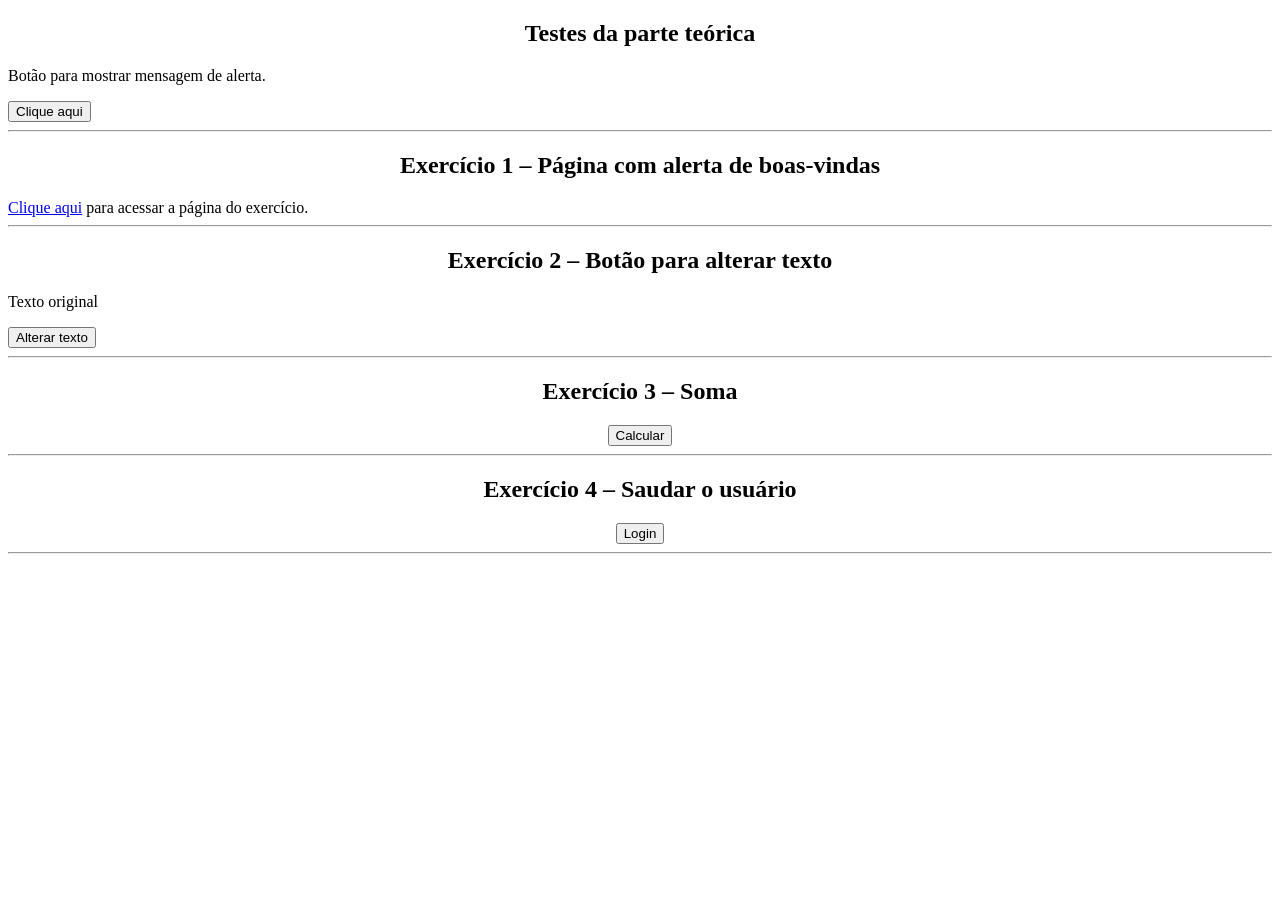
<file: Aula SENAC - 11_11_2025/index.html>
<!DOCTYPE html>
<html lang="en">
<head>
    <meta charset="UTF-8">
    <meta name="viewport" content="width=device-width, initial-scale=1.0">
    <title>Exercícios JavaScript</title>
</head>
<body>
    <header>
        <center>
            <h2>Testes da parte teórica</h2>
        </center>
        <p>Botão para mostrar mensagem de alerta.</p>
        <button onclick="voceClicou();">Clique aqui</button>
        <hr>
    </header>

    <div>
        <center>
            <h2>Exercício 1 – Página com alerta de boas-vindas</h2>
        </center>
        <a href="exercicio1.html">Clique aqui</a> para acessar a página do exercício.
        <hr>
    </div>

    <div>
        <center>
            <h2>Exercício 2 – Botão para alterar texto</h2>
        </center>
        <p id="mensagem">Texto original</p>
        <button onclick="mudarTexto();">Alterar texto</button>
        <hr>        
    </div>

    <div>
        <center>
            <h2>Exercício 3 – Soma</h2>
            <button onclick="calcular();">Calcular</button>        
        </center>

        <hr>        
    </div>

    <div>
        <center>
            <h2>Exercício 4 – Saudar o usuário</h2>
            <button onclick="saudar();">Login</button>        
        </center>

        <hr>        
    </div>

<script src="funcoes.js"></script>
</body>
</html>
</file>
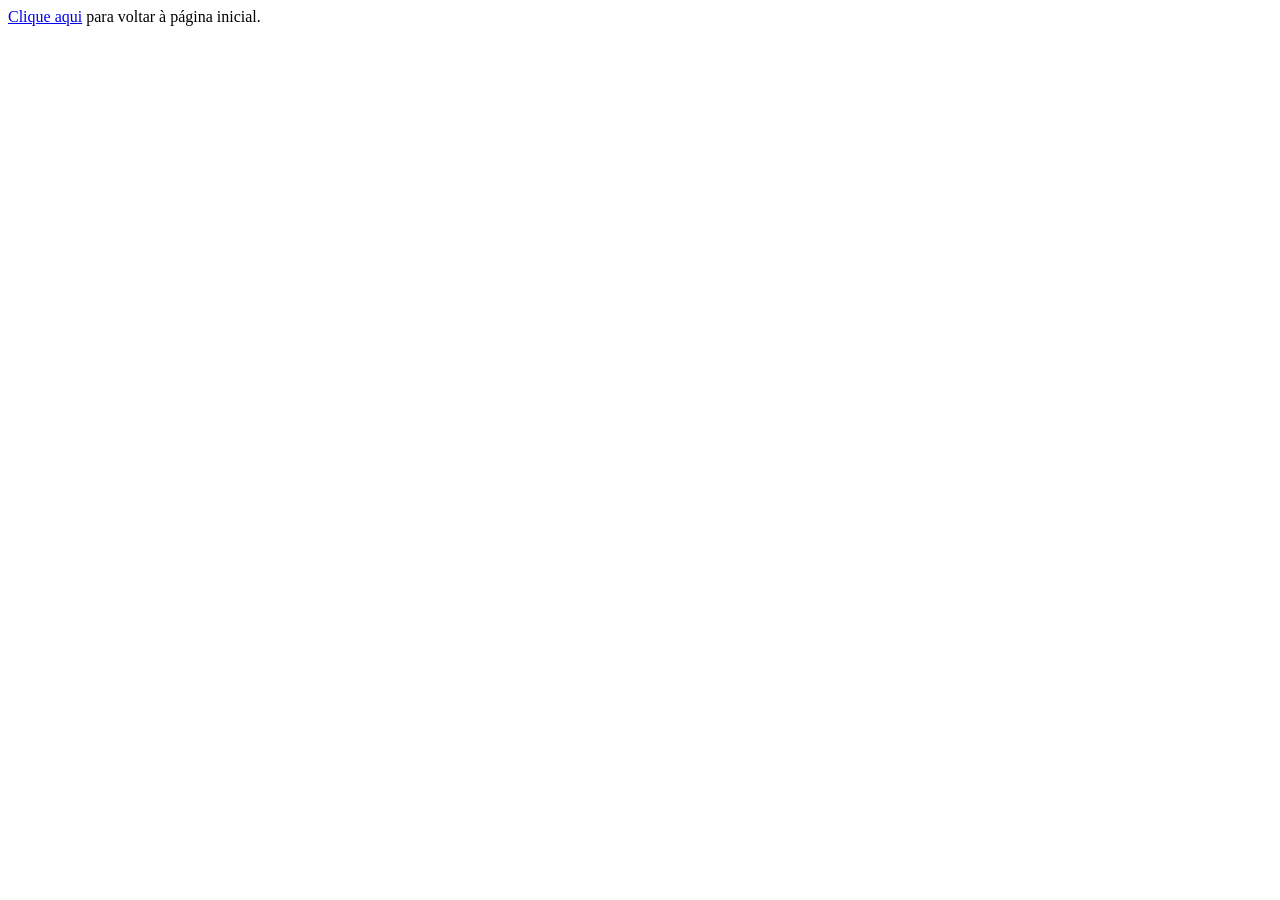
<file: Aula SENAC - 11_11_2025/exercicio1.html>
<!DOCTYPE html>
<html lang="en">
<head>
    <meta charset="UTF-8">
    <meta name="viewport" content="width=device-width, initial-scale=1.0">
    <title>Document</title>
</head>
<body>
    <Header>
        <script>  
            alert("Bem-vindo ao mundo JavaScript!");  
        </script>
        <a href="index.html">Clique aqui</a> para voltar à página inicial.
    </Header>
</body>
</html>
</file>
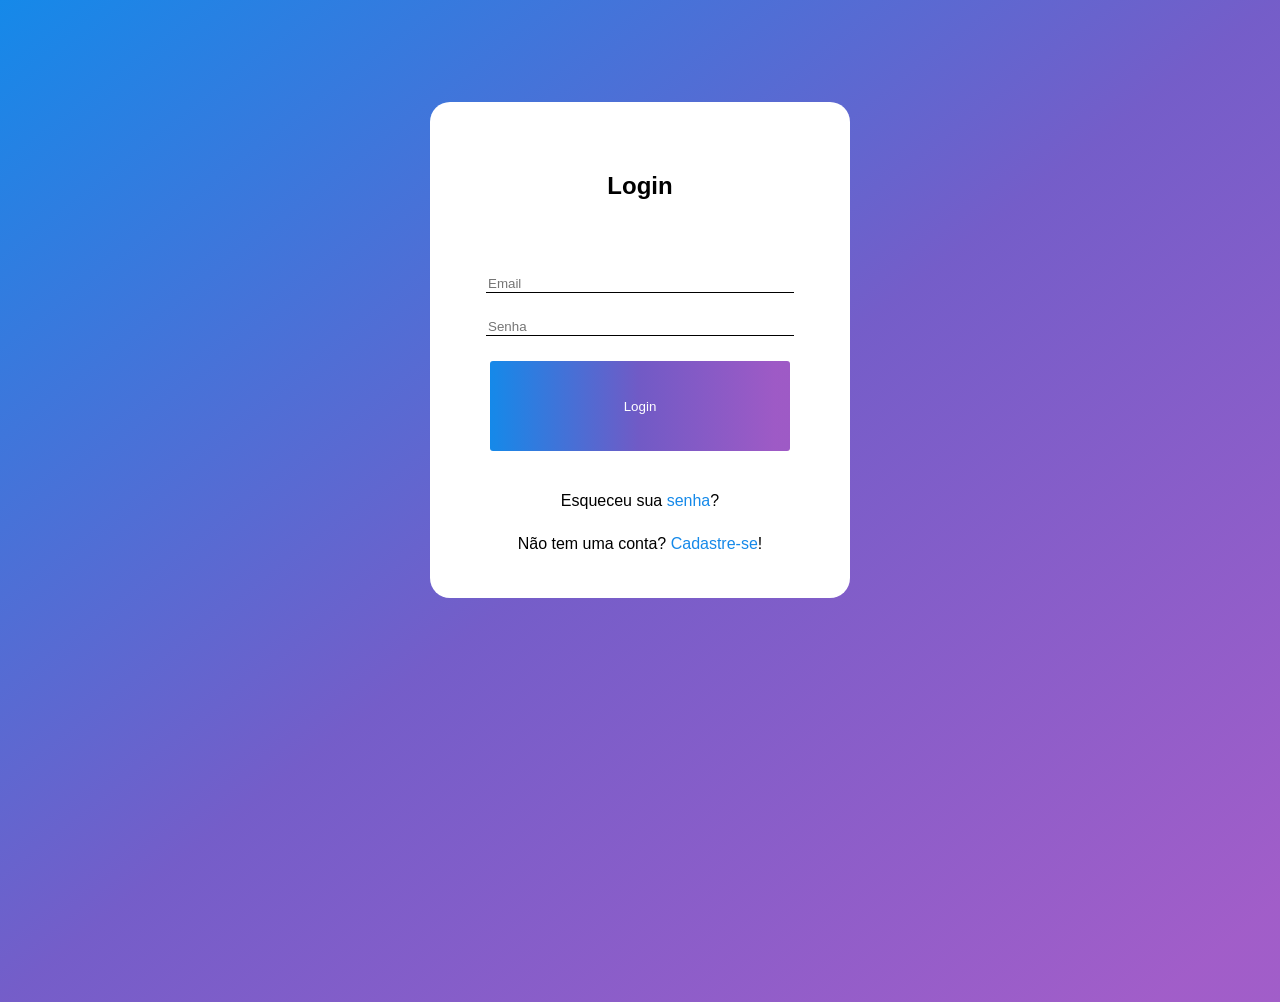
<file: Aula SENAC - 02_12_2025/Exercicios_Avaliativos/exercicio1.html>
<!DOCTYPE html>
<html lang="en">
<head>
    <meta charset="UTF-8">
    <meta name="viewport" content="width=device-width, initial-scale=1.0">
    <title>Página de Login</title>
    <link rel="stylesheet" href="style.css">
</head>
<body>
    <section>
        <h1>Login</h1>
        <input type="email" placeholder="Email">
        <input type="password" placeholder="Senha">
        
        <button>Login</button>

        <p>Esqueceu sua <a href="exercicio1.html">senha</a>?</h3></h3>
        <p>Não tem uma conta? <a href="exercicio1.html">Cadastre-se</a>!</h3>
    </section>
</body>
</html>
</file>
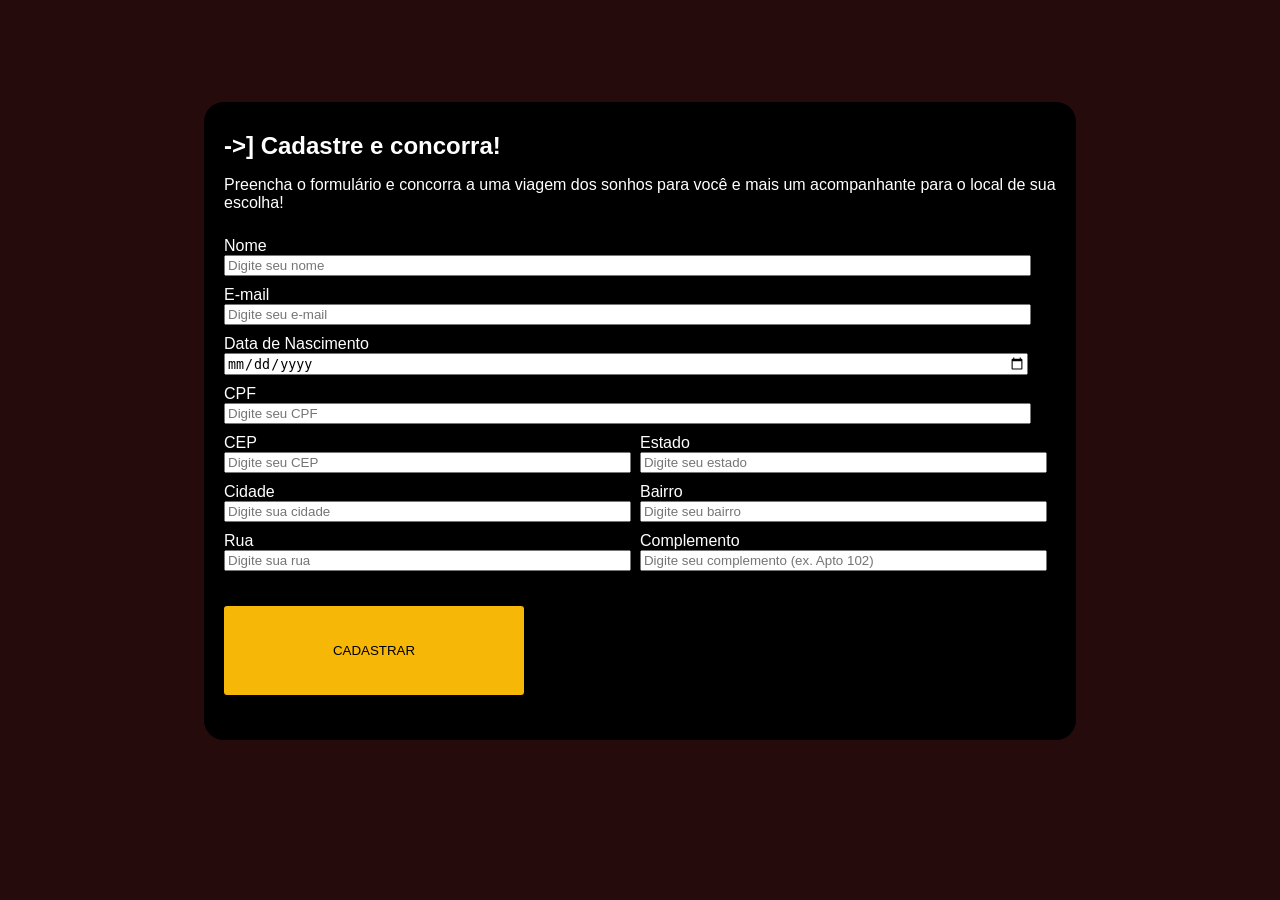
<file: Aula SENAC - 02_12_2025/Exercicios_Avaliativos/exercicio2.html>
<!DOCTYPE html>
<html lang="en">
<head>
    <meta charset="UTF-8">
    <meta name="viewport" content="width=device-width, initial-scale=1.0">
    <title>Formulário</title>
    <link rel="stylesheet" href="style2.css">
</head>
<body>
    <section>
        <h2>->] Cadastre e concorra!</h1>

        <p>Preencha o formulário e concorra a uma viagem dos sonhos para você e mais um acompanhante para o local de sua escolha!</p>

        <form action="">
            <div>    
                <label for="Nome">Nome</label>
                <input type="email" placeholder="Digite seu nome">
            </div>
            <div>
                <label for="Email">E-mail</label>
                <input type="password" placeholder="Digite seu e-mail">
            </div>
            <div>
                <label for="Data de Nascimento">Data de Nascimento</label>
                <input type="date">
            </div>
            <div>
                <label for="CPF">CPF</label>
                <input type="text" placeholder="Digite seu CPF">
            </div>
            <div class="flex">
                <div>
                    <label for="CEP">CEP</label>
                    <input type="text" placeholder="Digite seu CEP">
                </div>
                <div>
                    <label for="Estado">Estado</label>
                    <input type="text" placeholder="Digite seu estado">
                </div>
                <div>
                    <label for="Cidade">Cidade</label>
                    <input type="text" placeholder="Digite sua cidade">
                </div>
                <div>
                    <label for="Bairro">Bairro</label>
                    <input type="text" placeholder="Digite seu bairro">
                </div>
                <div>
                    <label for="Rua">Rua</label>
                    <input type="text" placeholder="Digite sua rua">
                </div>
                <div>
                    <label for="Complemento">Complemento</label>
                    <input type="text" placeholder="Digite seu complemento (ex. Apto 102)">
                </div>
            </div>
        </form>    
        <button>CADASTRAR</button>

    </section>
</body>
</html>
</file>
<file: Aula SENAC - 02_12_2025/Exercicios_Avaliativos/style.css>
body{
    background-image: linear-gradient(to bottom right, #1589e9, #5134bbcb 50%, #8934bbcb 95%);
    font-family: 'Trebuchet MS', 'Lucida Sans Unicode', 'Lucida Grande', 'Lucida Sans', Arial, sans-serif;
    margin: 0;
    height: 100vh;
}

section {
    background-color: #ffffff;
    padding: 20px 20px;
    border-radius: 20px;
    width: 380px;
    margin: 0px auto;
    margin-top: 8vw;
    margin-bottom: 8vw;
    text-align: center;
}

section h1 {
    /* Top, Right, Bottom, Left */
    margin-top: 50px;
    margin-bottom: 50px;
    text-align: center;
    /* margin-bottom: 10px; */
}

section a {
    color: #1589e9;
    text-decoration: none;
}

section p {
    margin-top: px;
    margin-bottom: 25px;
}

section input {
    margin-top: 25px;
    width: 80%;
    border: none;
    border-bottom: 1px solid;
}

section button {
    background-image: linear-gradient(to right, #1589e9, #5134bbcb 50%, #8934bbcb 95%);
    color: #ffffff;
    width: 300px;
    height: 7vw;
    border: none;
    border-radius: 3px;
    margin-top: 25px;
    margin-bottom: 25px;
    text-align: center;
}
</file>
<file: Aula SENAC - 02_12_2025/Exercicios_Avaliativos/style2.css>
body{
    background-color: #250b0b;
    font-family: 'Trebuchet MS', 'Lucida Sans Unicode', 'Lucida Grande', 'Lucida Sans', Arial, sans-serif;
    margin: 0;
    color: #FFFFFF
}

section {
    background-color: #000000;
    padding: 20px 20px;
    border-radius: 20px;
    width: 65vw;
    margin: 0px auto;
    margin-top: 8vw;
    margin-bottom: 8vw;
    text-align: left;
}

section h2 {
    /* Top, Right, Bottom, Left */
    margin-top: 10px;
    margin-bottom: 10px;
    /* margin-bottom: 10px; */
}

section a {
    color: #1589e9;
    text-decoration: none;
}

section p {
    text-align: left;
    margin-top: px;
    margin-bottom: 25px;
}

section label {
    display: block;
    margin: none;
}

section input {
    margin-top: none;
    margin-bottom: 10px;
    width: 96%;
}

section button {
    background-color: #f7b707;
    color: #000000;
    width: 300px;
    height: 7vw;
    border: none;
    border-radius: 3px;
    margin-top: 25px;
    margin-bottom: 25px;
    text-align: center;
}


.flex {
    display: flex;
    flex-wrap: wrap;
    flex-direction: row;
}

.flex section label {
    display: block;
    margin: none;
    }

.flex input {
    margin-top: none;
    margin-bottom: 10px;
    width: 100%;
    margin-right: 0;
    }

.flex div {
    flex-basis: 48%;
    width: 48%;
    margin-right: 2%;
    box-sizing: border-box;
}
</file>
